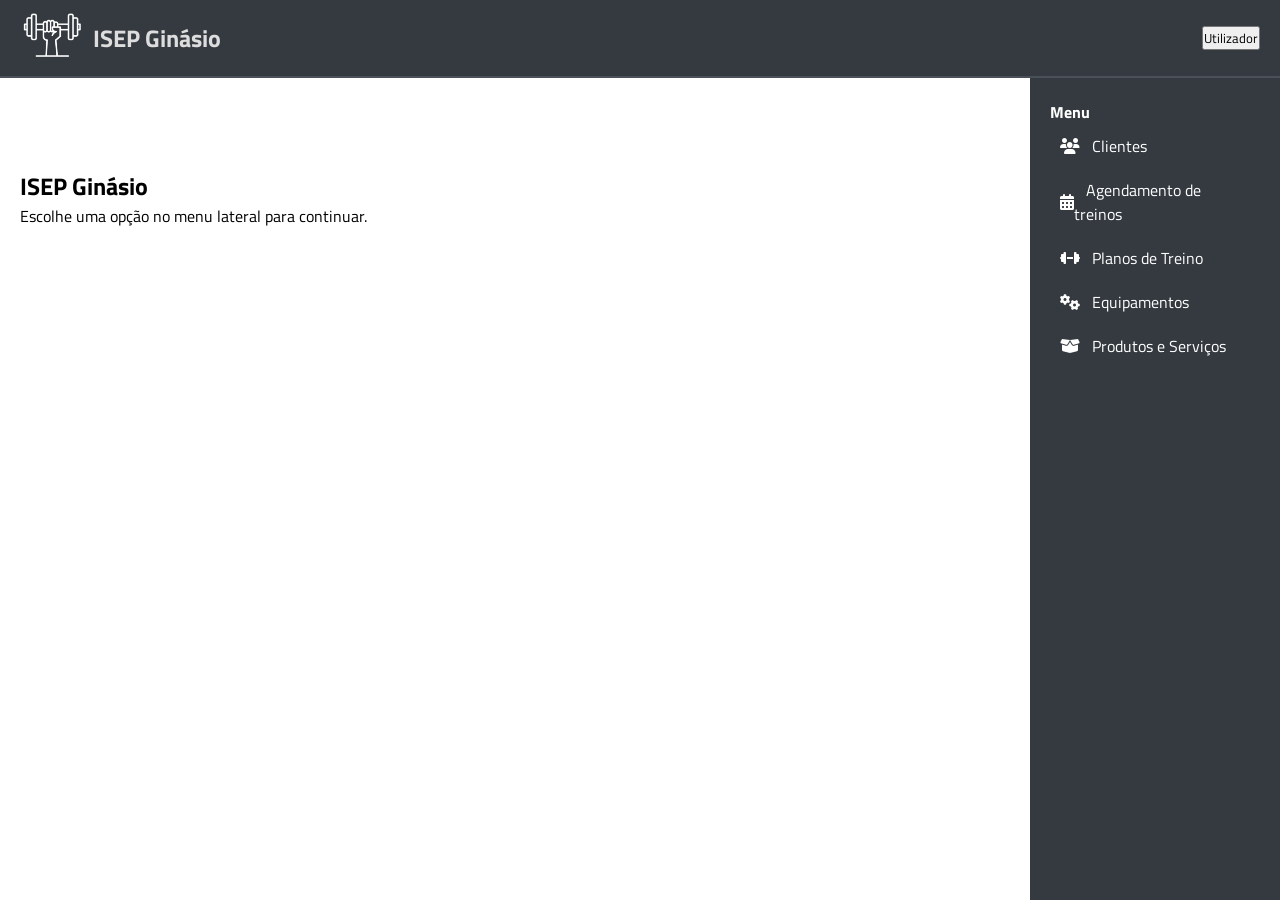
<file: backend/index.html>
<!DOCTYPE html>
<html lang="pt">
<head>
    <meta charset="UTF-8">
    <meta name="viewport" content="width=device-width, initial-scale=1.0">
    <title>ISEP Ginásio</title>

<!-- favicon -->
<link rel="shortcut icon" href="assets/images/gym125.png" type="image/png">
<!-- folha de estilos CSS -->
<link rel="stylesheet" href="assets/css/admin.css"> 

<!-- Google Fonts -->
<link rel="preconnect" href="https://fonts.googleapis.com">
<link rel="preconnect" href="https://fonts.gstatic.com" crossorigin>
<link href="https://fonts.googleapis.com/css2?family=Titillium+Web:ital,wght@0,300;0,700;1,400&display=swap"rel="stylesheet"> 

<!-- Font Awesome -->
<link rel="stylesheet" href="assets/fontawesome/all.min.css">

</head>
<body>

<!-- Navbar -->
<header class="bng-navbar-menu">
    <div>
        <!-- Logo e Nome -->
        <a href="index.html">
            <img src="assets/images/gym125_white.png" alt="Logo do ISEP Ginásio" height="50">
        </a>
        <h3>ISEP Ginásio</h3>
    </div>
    <div>
        <button>Utilizador</button>
    </div>
</header>

<!-- Sidebar -->
<aside class="sidebar">
    <h4>Menu</h4>
    <nav>
        <a href="views/clientes/lista.html"><i class="fas fa-users"></i> &ensp; Clientes</a>
        <a href="views/agendamento/agendamento.html"><i class="fas fa-calendar-alt"></i> &ensp; Agendamento de treinos</a>
        <a href="views/planos/plano_treino.html"><i class="fas fa-dumbbell"></i> &ensp; Planos de Treino</a>
        <a href="views/equipamentos/equipamentos.html"><i class="fas fa-cogs"></i> &ensp; Equipamentos</a>
        <a href="views/produtos-servicos/produtos_servicos.html"><i class="fas fa-box-open"></i>&ensp; Produtos e Serviços</a>
    </nav>
</aside>

<!-- Conteúdo Principal -->
<main class="content">
    <section>
        <h2>ISEP Ginásio</h2>
        <p>Escolhe uma opção no menu lateral para continuar.</p>
    </section>
</main> 

    
</body>
</html>
</file>
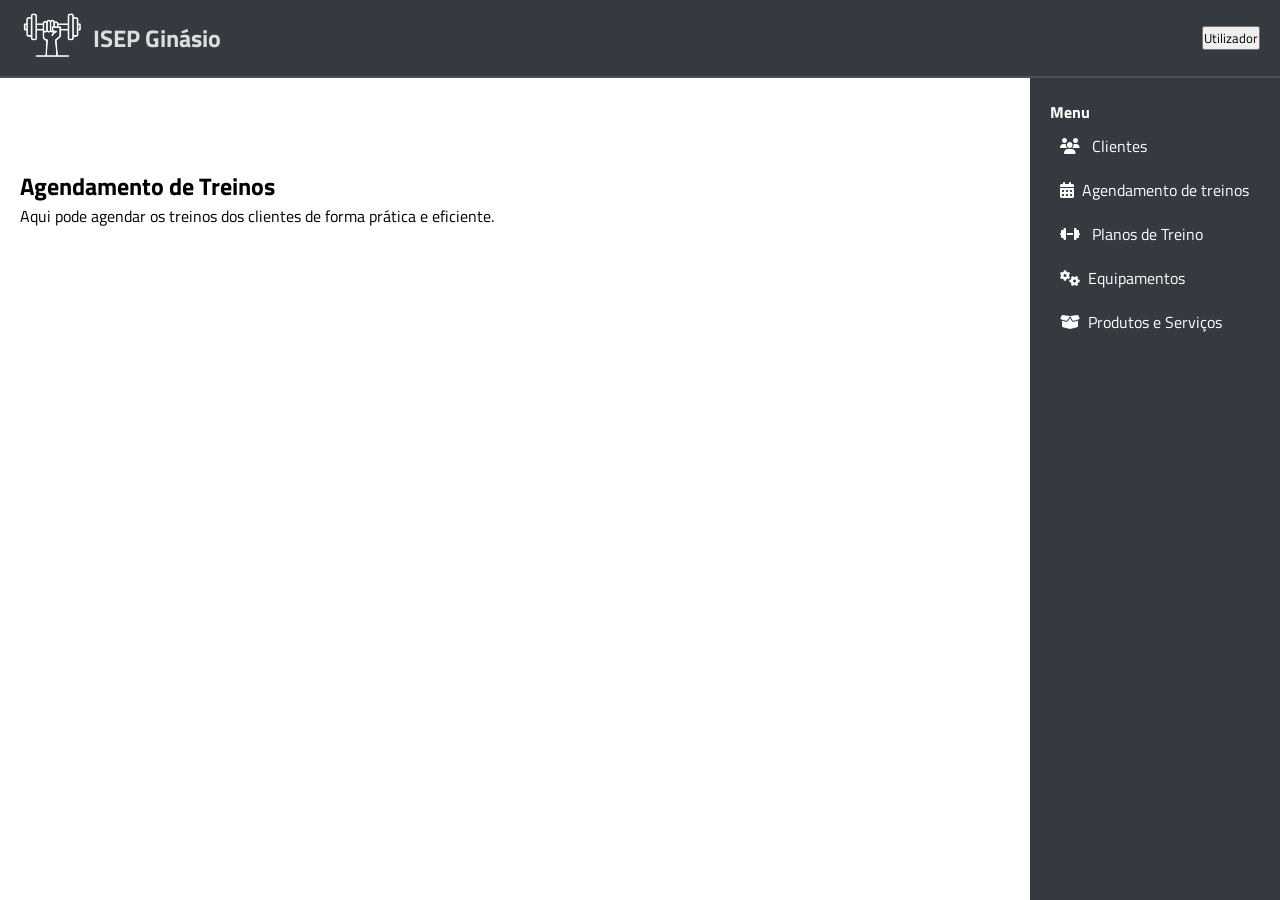
<file: backend/views/agendamento/agendamento.html>
<!DOCTYPE html>
<html lang="pt">
<head>
    <meta charset="UTF-8">
    <meta name="viewport" content="width=device-width, initial-scale=1.0">
    <title>ISEP Ginásio</title>

<!-- favicon -->
<link rel="shortcut icon" href="../../assets/images/gym125.png" type="image/png">
<!-- folha de estilos CSS -->
<link rel="stylesheet" href="../../assets/css/admin.css"> 

<!-- Google Fonts -->
<link rel="preconnect" href="https://fonts.googleapis.com">
<link rel="preconnect" href="https://fonts.gstatic.com" crossorigin>
<link href="https://fonts.googleapis.com/css2?family=Titillium+Web:ital,wght@0,300;0,700;1,400&display=swap"rel="stylesheet"> 

<!-- Font Awesome -->
<link rel="stylesheet" href="../../assets/fontawesome/all.min.css">

</head>
<body>

<!-- Navbar -->
<header class="bng-navbar-menu">
    <div>
        <!-- Logo e Nome -->
        <a href="../../index.html">
            <img src="../../assets/images/gym125_white.png" alt="Logo do ISEP Ginásio" height="50">
        </a>
        <h3>ISEP Ginásio</h3>
    </div>
    <div>
        <button>Utilizador</button>
    </div>
</header>

<!-- Sidebar -->
<aside class="sidebar">
    <h4>Menu</h4>
    <nav>
        <a href="../clientes/lista.html"><i class="fas fa-users"></i> &ensp; Clientes</a>
        <a href="agendamento.html"><i class="fas fa-calendar-alt"></i> &ensp;Agendamento de treinos</a>
        <a href="../planos/plano_treino.html"><i class="fas fa-dumbbell"></i> &ensp; Planos de Treino</a>
        <a href="../equipamentos/equipamentos.html"><i class="fas fa-cogs"></i> &ensp;Equipamentos</a>
        <a href="../produtos-servicos/produtos_servicos.html"><i class="fas fa-box-open"></i>&ensp;Produtos e Serviços</a>
    </nav>
</aside>

<!-- Conteúdo Principal -->
<main class="content">
    <section>
        <h2>Agendamento de Treinos</h2>
        <p>Aqui pode agendar os treinos dos clientes de forma prática e eficiente.</p>
    </section>
</main> 

    
</body>
</html>
</file>
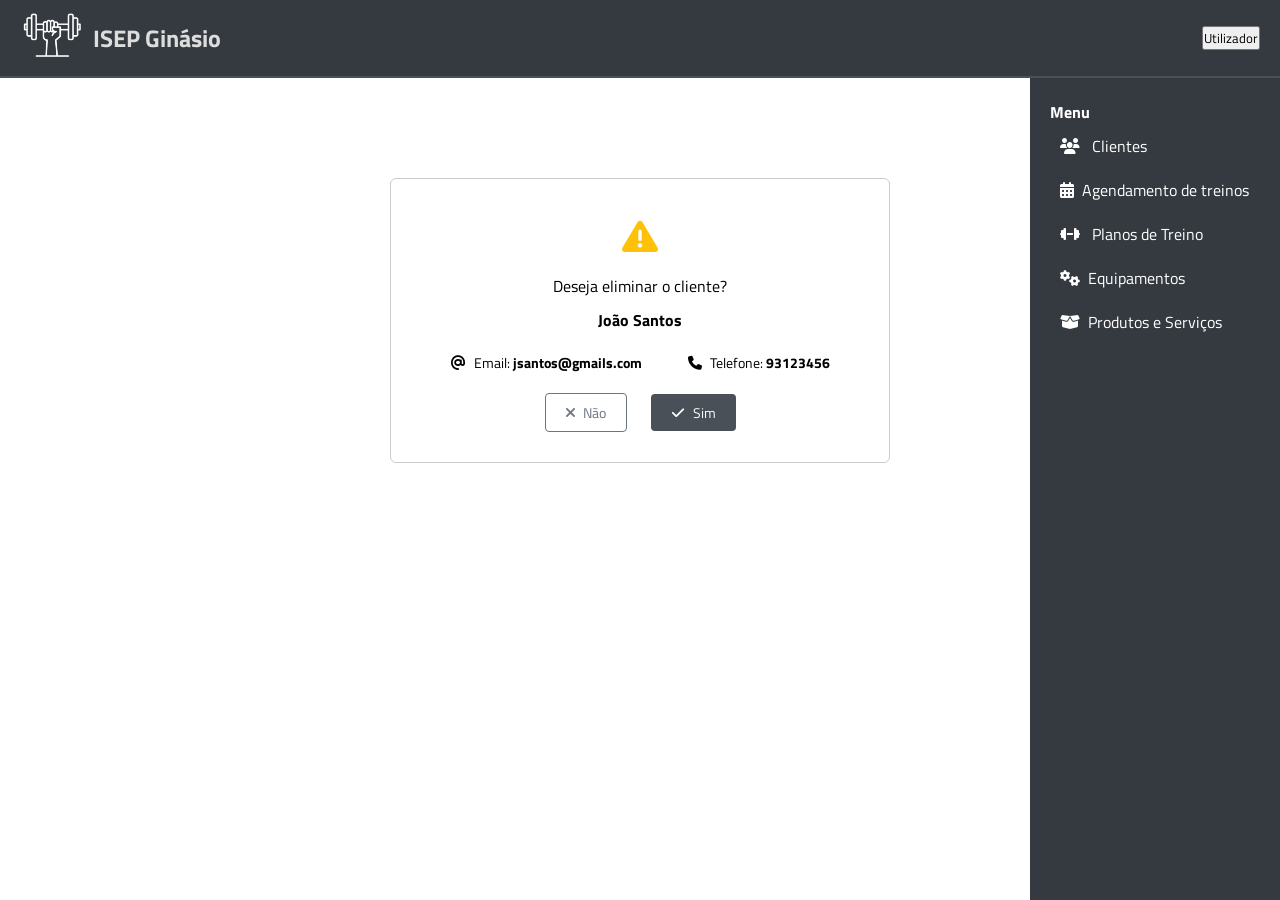
<file: backend/views/clientes/apagar.html>
<!DOCTYPE html>
<html lang="pt">
<head>
    <meta charset="UTF-8">
    <meta name="viewport" content="width=device-width, initial-scale=1.0">
    <title>ISEP Ginásio</title>

<!-- favicon -->
<link rel="shortcut icon" href="../../assets/images/gym125.png" type="image/png">
<!-- folha de estilos CSS -->
<link rel="stylesheet" href="../../assets/css/admin.css"> 

<!-- Google Fonts -->
<link rel="preconnect" href="https://fonts.googleapis.com">
<link rel="preconnect" href="https://fonts.gstatic.com" crossorigin>
<link href="https://fonts.googleapis.com/css2?family=Titillium+Web:ital,wght@0,300;0,700;1,400&display=swap"rel="stylesheet"> 

<!-- Font Awesome -->
<link rel="stylesheet" href="../../assets/fontawesome/all.min.css">

</head>
<body>

<!-- Navbar -->
<header class="bng-navbar-menu">
    <div>
        <!-- Logo e Nome -->
        <a href="../../index.html">
            <img src="../../assets/images/gym125_white.png" alt="Logo do ISEP Ginásio" height="50">
        </a>
        <h3>ISEP Ginásio</h3>
    </div>
    <div>
        <button>Utilizador</button>
    </div>
</header>

<!-- Sidebar -->
<aside class="sidebar">
    <h4>Menu</h4>
    <nav>
        <a href="lista.html"><i class="fas fa-users"></i> &ensp; Clientes</a>
        <a href="../agendamento/agendamento.html"><i class="fas fa-calendar-alt"></i> &ensp;Agendamento de treinos</a>
        <a href="../planos/plano_treino.html"><i class="fas fa-dumbbell"></i> &ensp; Planos de Treino</a>
        <a href="../equipamentos/equipamentos.html"><i class="fas fa-cogs"></i> &ensp;Equipamentos</a>
        <a href="../produtos-servicos/produtos_servicos.html"><i class="fas fa-box-open"></i>&ensp;Produtos e Serviços</a>
    </nav>
</aside>

<!-- Conteúdo Principal -->
<div class="caixa-apagar">
    <h1 class="icone-alerta"><i class="fa-solid fa-triangle-exclamation"></i></h1>
    
    <p>Deseja eliminar o cliente?</p>
 
    <h4><strong>João Santos</strong></h4>
 
    <div class="info-cliente">
        <span><i class="fa-solid fa-at me-2"></i>Email: <strong>jsantos@gmails.com</strong></span> 
        <span style="display: inline-block; width: 40px;"></span>
        <span><i class="fa-solid fa-phone me-2"></i>Telefone: <strong>93123456</strong></span> 
    </div>
 
    <div class="botoes">
        <a href="lista.html" class="botao-cancelar"><i class="fa-solid fa-xmark me-2"></i>Não</a> 
        <a href="#" class="botao-confirmar"><i class="fa-solid fa-check me-2"></i>Sim</a>
    </div>
</div>

    
</body>
</html>
</file>
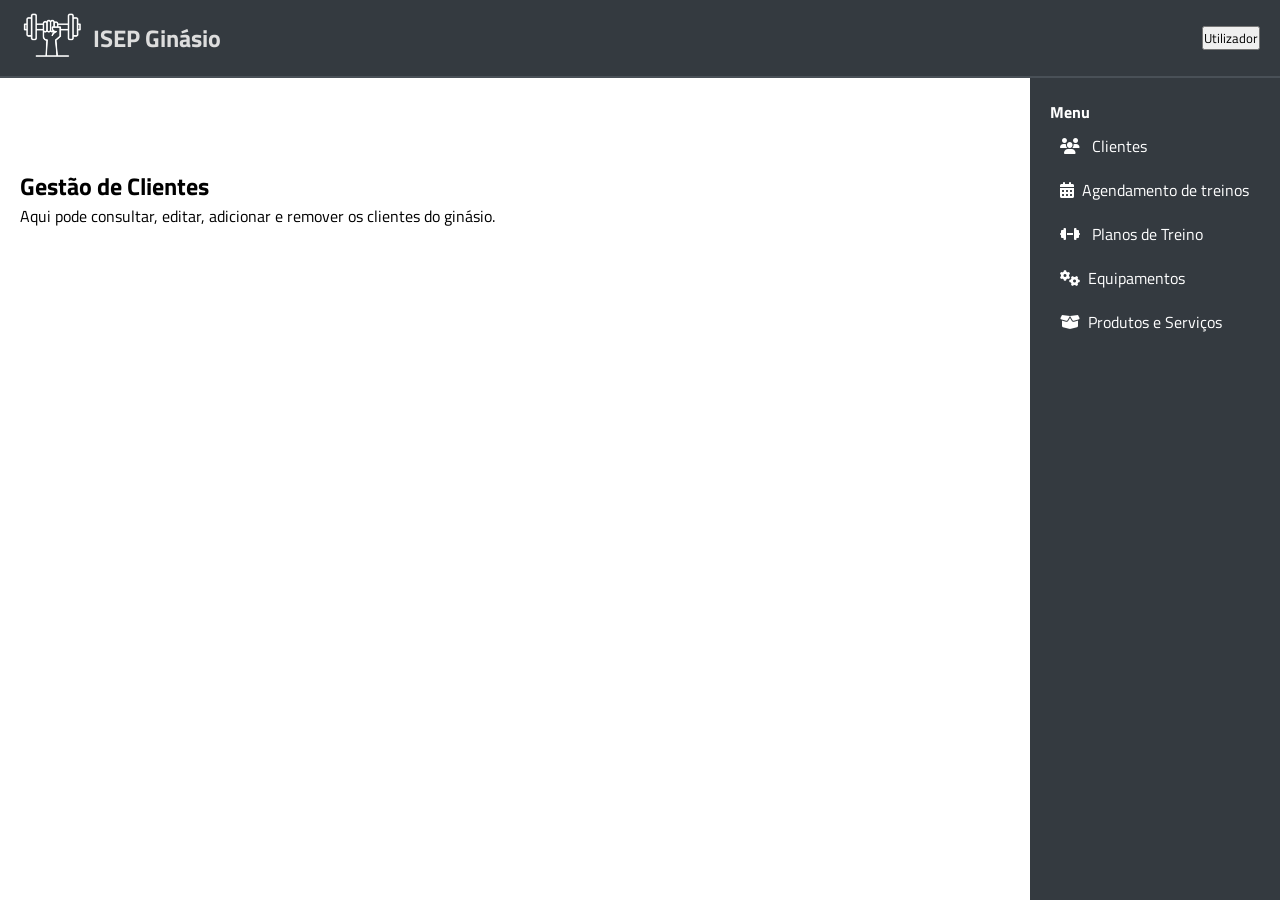
<file: backend/views/clientes/clientes.html>
<!DOCTYPE html>
<html lang="pt">
<head>
    <meta charset="UTF-8">
    <meta name="viewport" content="width=device-width, initial-scale=1.0">
    <title>ISEP Ginásio</title>

<!-- favicon -->
<link rel="shortcut icon" href="../../assets/images/gym125.png" type="image/png">
<!-- folha de estilos CSS -->
<link rel="stylesheet" href="../../assets/css/admin.css"> 

<!-- Google Fonts -->
<link rel="preconnect" href="https://fonts.googleapis.com">
<link rel="preconnect" href="https://fonts.gstatic.com" crossorigin>
<link href="https://fonts.googleapis.com/css2?family=Titillium+Web:ital,wght@0,300;0,700;1,400&display=swap"rel="stylesheet"> 

<!-- Font Awesome -->
<link rel="stylesheet" href="../../assets/fontawesome/all.min.css">

</head>
<body>

<!-- Navbar -->
<header class="bng-navbar-menu">
    <div>
        <!-- Logo e Nome -->
        <a href="../../index.html">
            <img src="../../assets/images/gym125_white.png" alt="Logo do ISEP Ginásio" height="50">
        </a>
        <h3>ISEP Ginásio</h3>
    </div>
    <div>
        <button>Utilizador</button>
    </div>
</header>

<!-- Sidebar -->
<aside class="sidebar">
    <h4>Menu</h4>
    <nav>
        <a href="lista.html"><i class="fas fa-users"></i> &ensp; Clientes</a>
        <a href="../agendamento/agendamento.html"><i class="fas fa-calendar-alt"></i> &ensp;Agendamento de treinos</a>
        <a href="../planos/plano_treino.html"><i class="fas fa-dumbbell"></i> &ensp; Planos de Treino</a>
        <a href="../equipamentos/equipamentos.html"><i class="fas fa-cogs"></i> &ensp;Equipamentos</a>
        <a href="../produtos-servicos/produtos_servicos.html"><i class="fas fa-box-open"></i>&ensp;Produtos e Serviços</a>
    </nav>
</aside>

<!-- Conteúdo Principal -->
<main class="content">
    <section>
        <h2>Gestão de Clientes</h2>
        <p>Aqui pode consultar, editar, adicionar e remover os clientes do ginásio.</p>
    </section>
</main> 

    
</body>
</html>
</file>
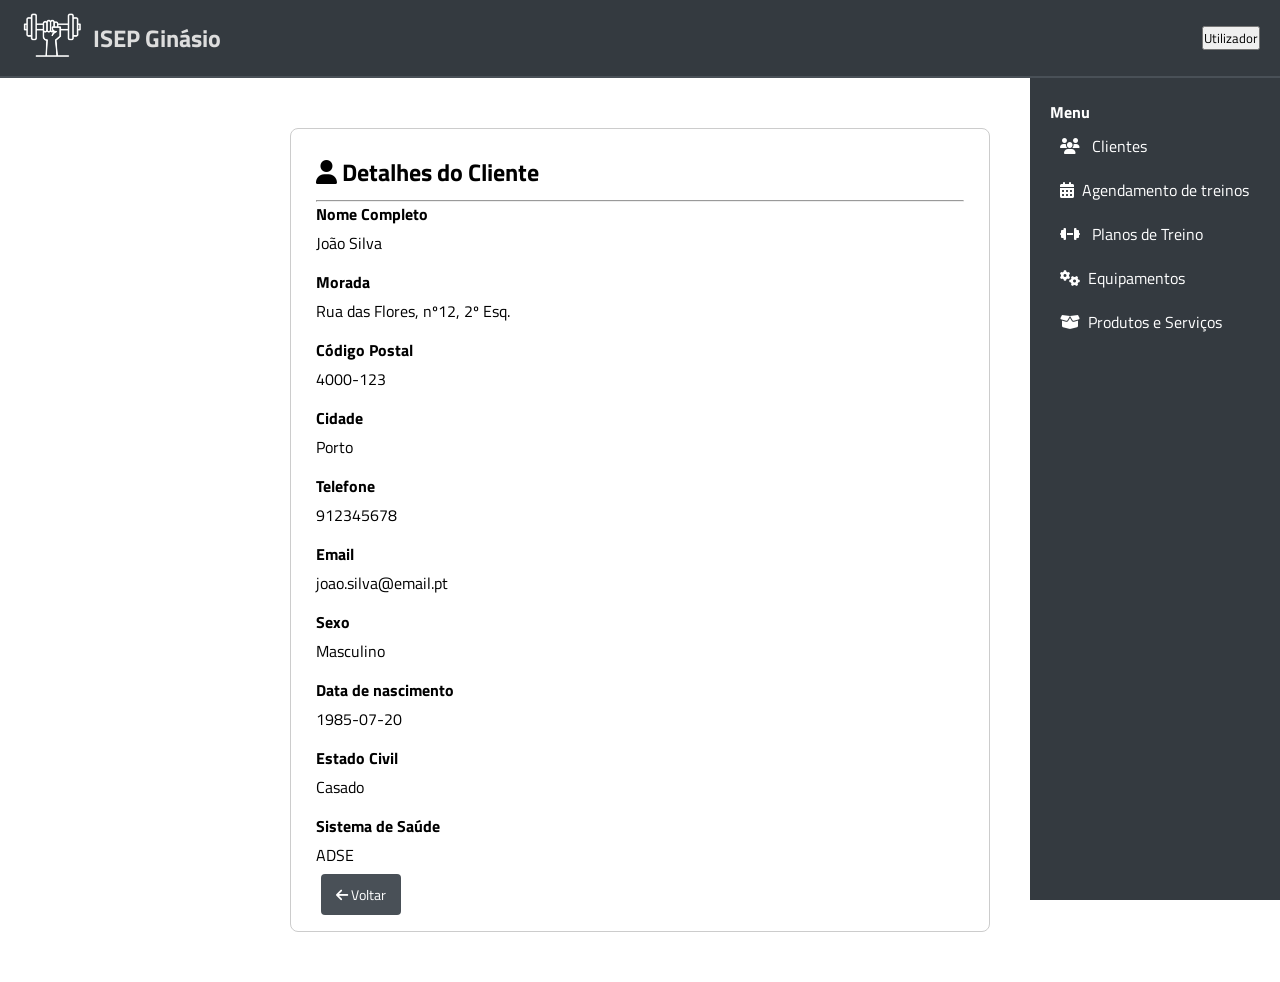
<file: backend/views/clientes/detalhes.html>
<!DOCTYPE html>
<html lang="pt">
<head>
    <meta charset="UTF-8">
    <meta name="viewport" content="width=device-width, initial-scale=1.0">
    <title>ISEP Ginásio</title>

<!-- favicon -->
<link rel="shortcut icon" href="../../assets/images/gym125.png" type="image/png">
<!-- folha de estilos CSS -->
<link rel="stylesheet" href="../../assets/css/admin.css"> 

<!-- Google Fonts -->
<link rel="preconnect" href="https://fonts.googleapis.com">
<link rel="preconnect" href="https://fonts.gstatic.com" crossorigin>
<link href="https://fonts.googleapis.com/css2?family=Titillium+Web:ital,wght@0,300;0,700;1,400&display=swap"rel="stylesheet"> 

<!-- Font Awesome -->
<link rel="stylesheet" href="../../assets/fontawesome/all.min.css">

</head>
<body>

<!-- Navbar -->
<header class="bng-navbar-menu">
    <div>
        <!-- Logo e Nome -->
        <a href="../../index.html">
            <img src="../../assets/images/gym125_white.png" alt="Logo do ISEP Ginásio" height="50">
        </a>
        <h3>ISEP Ginásio</h3>
    </div>
    <div>
        <button>Utilizador</button>
    </div>
</header>

<!-- Sidebar -->
<aside class="sidebar">
    <h4>Menu</h4>
    <nav>
        <a href="lista.html"><i class="fas fa-users"></i> &ensp; Clientes</a>
        <a href="../agendamento/agendamento.html"><i class="fas fa-calendar-alt"></i> &ensp;Agendamento de treinos</a>
        <a href="../planos/plano_treino.html"><i class="fas fa-dumbbell"></i> &ensp; Planos de Treino</a>
        <a href="../equipamentos/equipamentos.html"><i class="fas fa-cogs"></i> &ensp;Equipamentos</a>
        <a href="../produtos-servicos/produtos_servicos.html"><i class="fas fa-box-open"></i>&ensp;Produtos e Serviços</a>
    </nav>
</aside>

<!-- Conteúdo Principal -->
<div class="form-wrapper">
    <h2><strong><i class="fa-solid fa-user"></i> Detalhes do Cliente</strong></h2> 
    <hr>
 
    <div class="form-group">
        <label>Nome Completo</label>
        <div class="form-control-static">João Silva</div>
    </div>
 
    <div class="form-group">
        <label>Morada</label>
        <div class="form-control-static">Rua das Flores, nº12, 2º Esq.</div> 
    </div>
 
    <div class="form-group">
        <label>Código Postal</label>
        <div class="form-control-static">4000-123</div>
    </div>
 
    <div class="form-group">
        <label>Cidade</label>
        <div class="form-control-static">Porto</div>
    </div>
 
    <div class="form-group">
        <label>Telefone</label>
        <div class="form-control-static">912345678</div>
    </div>
 
    <div class="form-group">
        <label>Email</label>
        <div class="form-control-static">joao.silva@email.pt</div>
    </div>

    <div class="form-group">
        <label>Sexo</label>
        <div class="form-control-static">Masculino</div>
    </div>
 
    <div class="form-group">
        <label>Data de nascimento</label>
        <div class="form-control-static">1985-07-20</div>
    </div>
 
    <div class="form-group">
        <label>Estado Civil</label>
        <div class="form-control-static">Casado</div>
    </div>
 
    <div class="form-group">
        <label>Sistema de Saúde</label>
        <div class="form-control-static">ADSE</div>
    </div>
 
    <div class="form-buttons">
        <a href="lista.html"><i class="fa-solid fa-arrow-left"></i> Voltar</a>
    </div>
</div> 

    
</body>
</html>
</file>
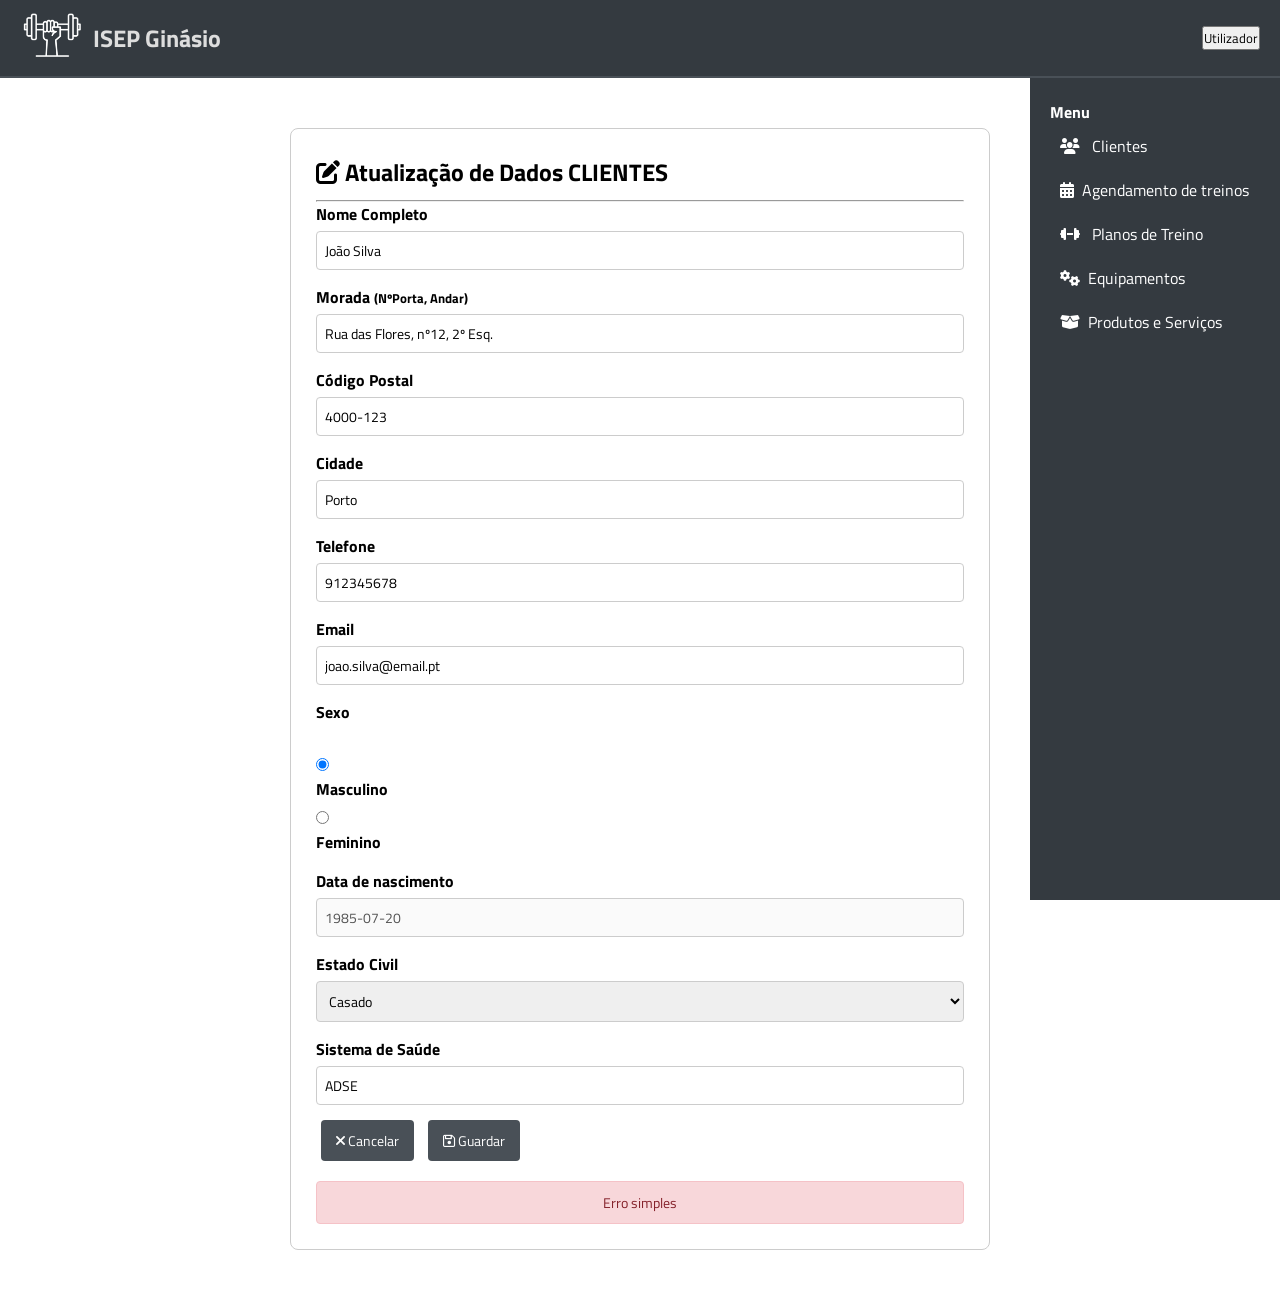
<file: backend/views/clientes/editar.html>
<!DOCTYPE html>
<html lang="pt">
<head>
    <meta charset="UTF-8">
    <meta name="viewport" content="width=device-width, initial-scale=1.0">
    <title>ISEP Ginásio</title>

<!-- favicon -->
<link rel="shortcut icon" href="../../assets/images/gym125.png" type="image/png">
<!-- folha de estilos CSS -->
<link rel="stylesheet" href="../../assets/css/admin.css"> 

<!-- Google Fonts -->
<link rel="preconnect" href="https://fonts.googleapis.com">
<link rel="preconnect" href="https://fonts.gstatic.com" crossorigin>
<link href="https://fonts.googleapis.com/css2?family=Titillium+Web:ital,wght@0,300;0,700;1,400&display=swap"rel="stylesheet"> 

<!-- Font Awesome -->
<link rel="stylesheet" href="../../assets/fontawesome/all.min.css">

</head>
<body>

<!-- Navbar -->
<header class="bng-navbar-menu">
    <div>
        <!-- Logo e Nome -->
        <a href="../../index.html">
            <img src="../../assets/images/gym125_white.png" alt="Logo do ISEP Ginásio" height="50">
        </a>
        <h3>ISEP Ginásio</h3>
    </div>
    <div>
        <button>Utilizador</button>
    </div>
</header>

<!-- Sidebar -->
<aside class="sidebar">
    <h4>Menu</h4>
    <nav>
        <a href="lista.html"><i class="fas fa-users"></i> &ensp; Clientes</a>
        <a href="../agendamento/agendamento.html"><i class="fas fa-calendar-alt"></i> &ensp;Agendamento de treinos</a>
        <a href="../planos/plano_treino.html"><i class="fas fa-dumbbell"></i> &ensp; Planos de Treino</a>
        <a href="../equipamentos/equipamentos.html"><i class="fas fa-cogs"></i> &ensp;Equipamentos</a>
        <a href="../produtos-servicos/produtos_servicos.html"><i class="fas fa-box-open"></i>&ensp;Produtos e Serviços</a>
    </nav>
</aside>

<!-- Conteúdo Principal -->
<div class="form-wrapper">
    <h2><strong><i class="fa-solid fa-pen-to-square"></i> Atualização de Dados CLIENTES</strong></h2>
    <hr>
    
    <form action="#" method="post" novalidate>
        
        <div class="form-group">
            <label for="texto_nome">Nome Completo</label>
            <input type="text" name="nome_cliente" id="texto_nome" value="João Silva"required>
        </div>
 
        <div class="form-group">
            <label for="texto_endereco">Morada <small>(NºPorta, Andar)</small></label>
            <input type="text" name="morada_cliente" value="Rua das Flores, nº12, 2º Esq."id="texto_endereco"> 
        </div>
 
        <div class="form-group">
            <label for="texto_cp">Código Postal</label>
            <input type="text" name="cp_cliente" value="4000-123" id="texto_cp" required>
        </div>
 
        <div class="form-group">
            <label for="texto_cidade">Cidade</label>
            <input type="text" name="cid_cliente" value="Porto" id="texto_cidade"required>
        </div>
 
        <div class="form-group">
            <label for="texto_cliente">Telefone</label>
            <input type="text" name="tel_cliente" value="912345678" id="texto_cliente"required>
        </div>
 
        <div class="form-group">
            <label for="texto_email">Email</label>
            <input type="email" name="email_cliente" value="joao.silva@email.pt" id="texto_email"required>
        </div>

        <div class="form-group">
            <label>Sexo</label><br>
            <input type="radio" name="radio_gender" id="radio_m" value="m" checked>
            <label for="radio_m">Masculino</label>
            <input type="radio" name="radio_gender" id="radio_f" value="f">
            <label for="radio_f">Feminino</label>
        </div>
 
        <div class="form-group">
            <label for="texto_dnasc">Data de nascimento</label>
            <input type="text" name="dnasc_cliente" value="1985-07-20" id="texto_dnasc"disabled>
        </div>

        <div class="form-group">
            <label for="texto_estcivil">Estado Civil</label>
            <select name="estaciv_cliente" id="texto_estcivil">
                <option>Escolha uma opção</option>
                <option value="solt">Solteiro</option>
                <option value="casd" selected>Casado</option>
                <option value="ufat">União de Facto</option>
            </select>
        </div>
 
        <div class="form-group">
            <label for="texto_SSaude">Sistema de Saúde</label>
            <input type="text" name="campo_opcao" id="texto_SSaude" value="ADSE"list="sistemasaude">
            <datalist id="sistemasaude">
                <option value="SNS">
                <option value="ADSE">
                <option value="SMAS">
                <option value="CTT">
                <option value="PSP">
            </datalist>
        </div>

        <div class="form-buttons">
            <a href="lista.html"><i class="fa-solid fa-xmark"></i> Cancelar</a>
            <button type="submit"><i class="fa-regular fa-floppy-disk"></i> Guardar</button>
        </div>
 
        <div class="alert text-center">
            Erro simples
        </div>
    </form>
</div>


    
</body>
</html>
</file>
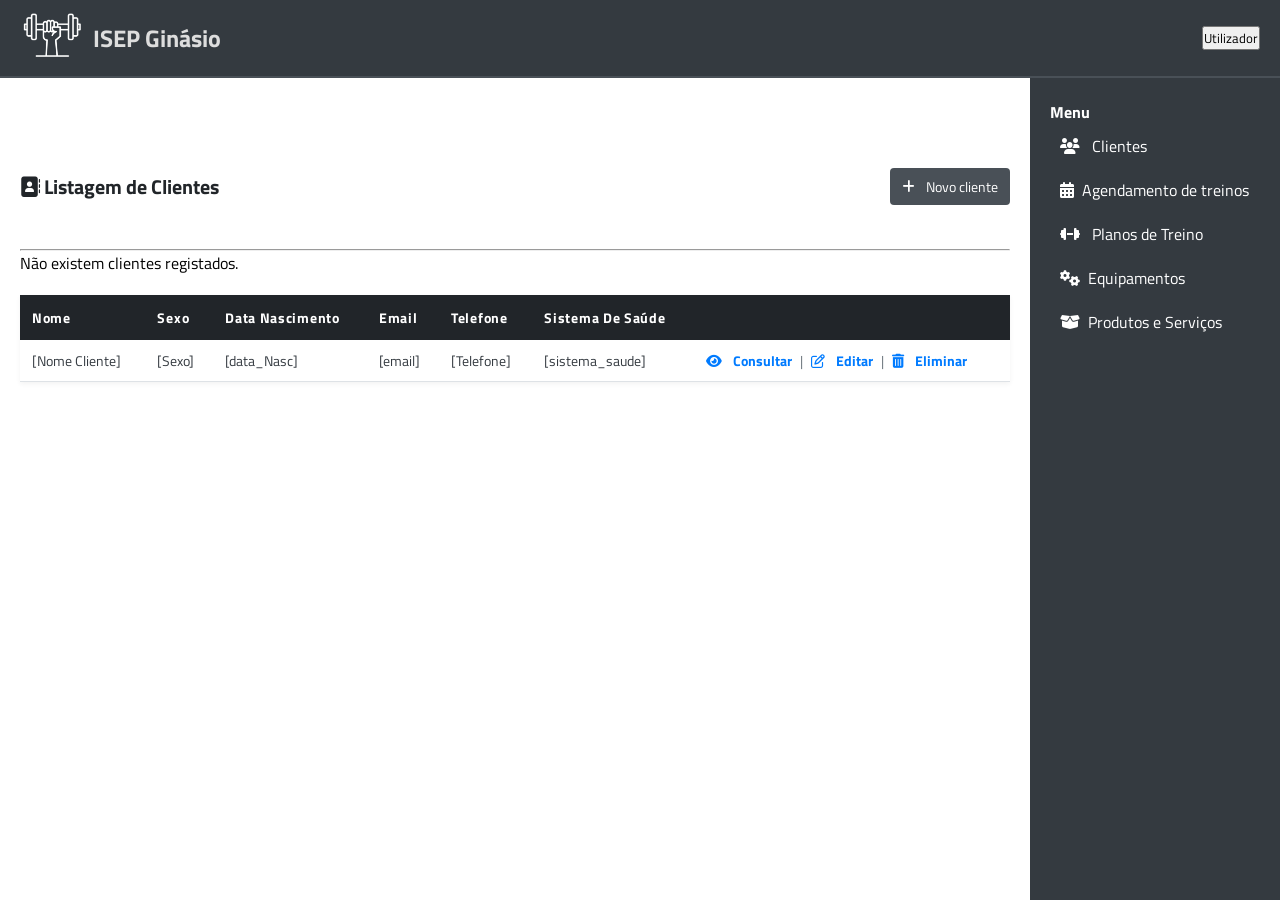
<file: backend/views/clientes/lista.html>
<!DOCTYPE html>
<html lang="pt">
<head>
    <meta charset="UTF-8">
    <meta name="viewport" content="width=device-width, initial-scale=1.0">
    <title>ISEP Ginásio</title>

<!-- favicon -->
<link rel="shortcut icon" href="../../assets/images/gym125.png" type="image/png">
<!-- folha de estilos CSS -->
<link rel="stylesheet" href="../../assets/css/admin.css"> 

<!-- Google Fonts -->
<link rel="preconnect" href="https://fonts.googleapis.com">
<link rel="preconnect" href="https://fonts.gstatic.com" crossorigin>
<link href="https://fonts.googleapis.com/css2?family=Titillium+Web:ital,wght@0,300;0,700;1,400&display=swap"rel="stylesheet"> 

<!-- Font Awesome -->
<link rel="stylesheet" href="../../assets/fontawesome/all.min.css">

</head>
<body>

<!-- Navbar -->
<header class="bng-navbar-menu">
    <div>
        <!-- Logo e Nome -->
        <a href="../../index.html">
            <img src="../../assets/images/gym125_white.png" alt="Logo do ISEP Ginásio" height="50">
        </a>
        <h3>ISEP Ginásio</h3>
    </div>
    <div>
        <button>Utilizador</button>
    </div>
</header>

<!-- Sidebar -->
<aside class="sidebar">
    <h4>Menu</h4>
    <nav>
        <a href="lista.html"><i class="fas fa-users"></i> &ensp; Clientes</a>
        <a href="../agendamento/agendamento.html"><i class="fas fa-calendar-alt"></i> &ensp;Agendamento de treinos</a>
        <a href="../planos/plano_treino.html"><i class="fas fa-dumbbell"></i> &ensp; Planos de Treino</a>
        <a href="../equipamentos/equipamentos.html"><i class="fas fa-cogs"></i> &ensp;Equipamentos</a>
        <a href="../produtos-servicos/produtos_servicos.html"><i class="fas fa-box-open"></i>&ensp;Produtos e Serviços</a>
    </nav>
</aside>

<!-- Conteúdo Principal -->
<div class="content">
    <div class="actions-top">
        <h2><strong><i class="fa-solid fa-address-book"></i> Listagem de Clientes </strong></h2> 
        <a href="novo.html"><i class="fa-solid fa-plus me-2"></i> Novo cliente</a> 
    </div>
    <br>
    <hr>
    <p>Não existem clientes registados.</p>
    <table>
        <thead>
            <tr>
                <th>Nome</th>
                <th>Sexo</th>
                <th>Data nascimento</th>
                <th>Email</th>
                <th>Telefone</th>
                <th>Sistema de Saúde</th>
                <th></th>
            </tr>
        </thead>
        <tbody>
            <tr>
                <td>[Nome Cliente]</td>
                <td>[Sexo]</td>
                <td>[data_Nasc]</td>
                <td>[email]</td>
                <td>[Telefone]</td>
                <td>[sistema_saude]</td>
                <td>
                    <a href="detalhes.html"><i class="fa-solid fa-eye me-2"></i> Consultar</a> 
                    <span>|</span>
                    <a href="editar.html"><i class="fa-regular fa-pen-to-square me-2"></i> Editar</a> 
                    <span>|</span>
                    <a href="apagar.html"><i class="fa-solid fa-trash-can me-2"></i> Eliminar</a> 
                </td>
            </tr>
        </tbody>
    </table>
</div> 

    
</body>
</html>
</file>
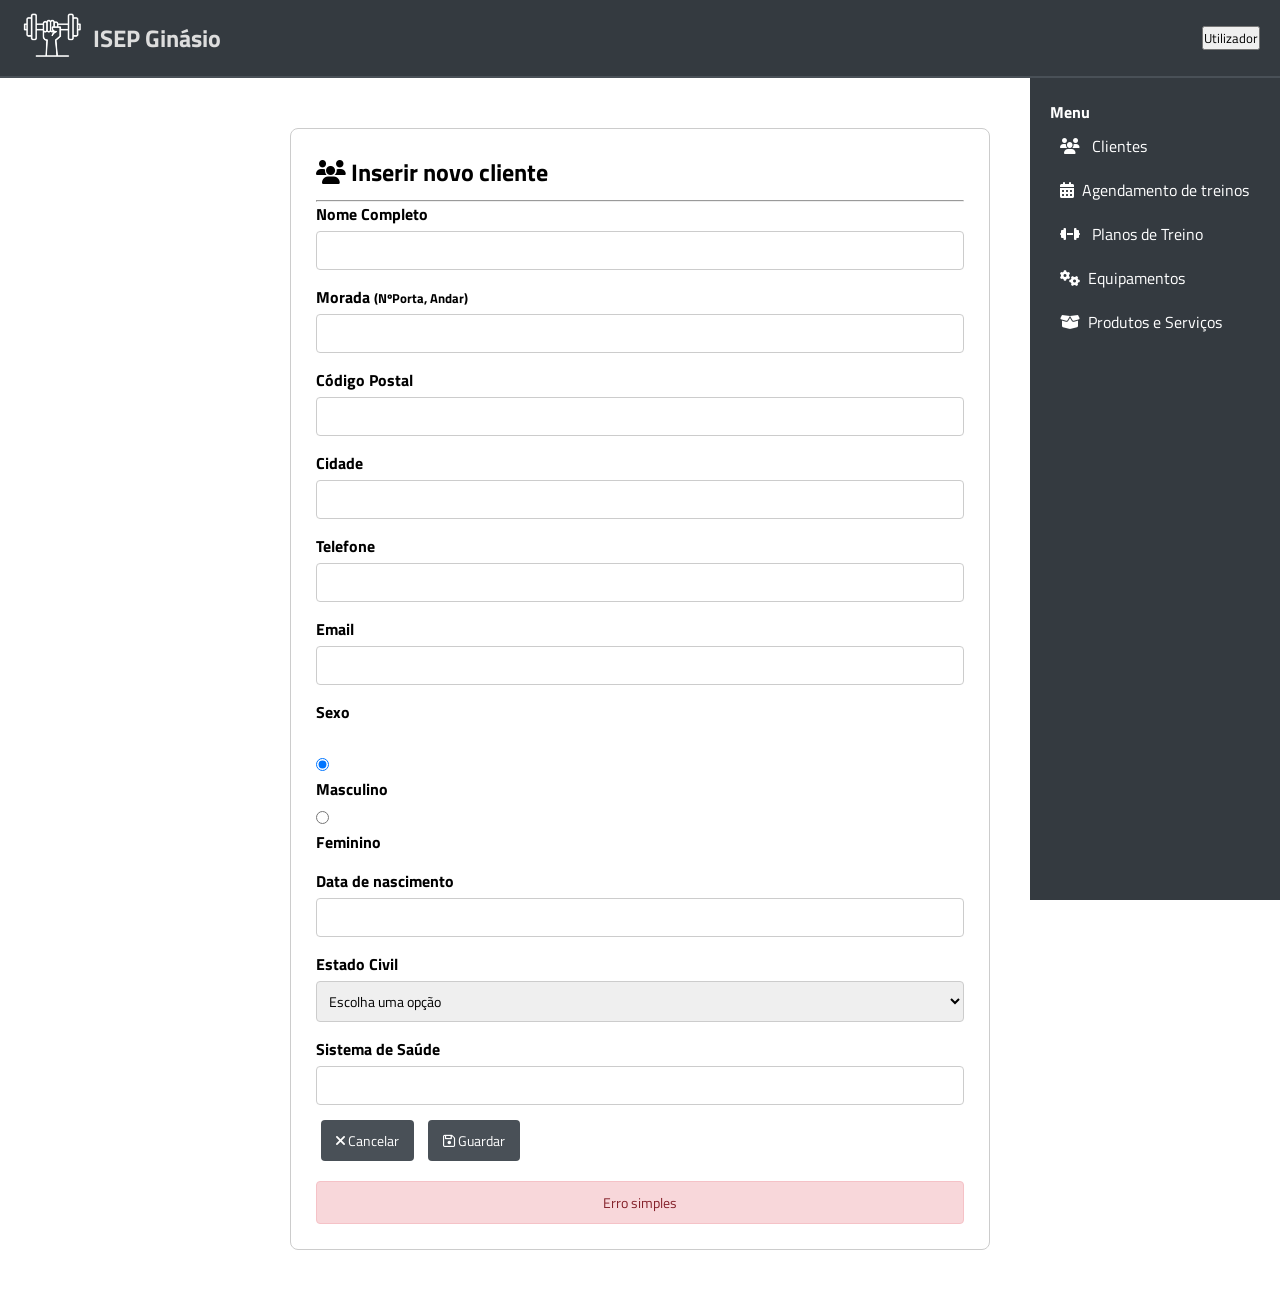
<file: backend/views/clientes/novo.html>
<!DOCTYPE html>
<html lang="pt">
<head>
    <meta charset="UTF-8">
    <meta name="viewport" content="width=device-width, initial-scale=1.0">
    <title>ISEP Ginásio</title>

<!-- favicon -->
<link rel="shortcut icon" href="../../assets/images/gym125.png" type="image/png">
<!-- folha de estilos CSS -->
<link rel="stylesheet" href="../../assets/css/admin.css"> 

<!-- Google Fonts -->
<link rel="preconnect" href="https://fonts.googleapis.com">
<link rel="preconnect" href="https://fonts.gstatic.com" crossorigin>
<link href="https://fonts.googleapis.com/css2?family=Titillium+Web:ital,wght@0,300;0,700;1,400&display=swap"rel="stylesheet"> 

<!-- Font Awesome -->
<link rel="stylesheet" href="../../assets/fontawesome/all.min.css">

</head>
<body>

<!-- Navbar -->
<header class="bng-navbar-menu">
    <div>
        <!-- Logo e Nome -->
        <a href="../../index.html">
            <img src="../../assets/images/gym125_white.png" alt="Logo do ISEP Ginásio" height="50">
        </a>
        <h3>ISEP Ginásio</h3>
    </div>
    <div>
        <button>Utilizador</button>
    </div>
</header>

<!-- Sidebar -->
<aside class="sidebar">
    <h4>Menu</h4>
    <nav>
        <a href="lista.html"><i class="fas fa-users"></i> &ensp; Clientes</a>
        <a href="../agendamento/agendamento.html"><i class="fas fa-calendar-alt"></i> &ensp;Agendamento de treinos</a>
        <a href="../planos/plano_treino.html"><i class="fas fa-dumbbell"></i> &ensp; Planos de Treino</a>
        <a href="../equipamentos/equipamentos.html"><i class="fas fa-cogs"></i> &ensp;Equipamentos</a>
        <a href="../produtos-servicos/produtos_servicos.html"><i class="fas fa-box-open"></i>&ensp;Produtos e Serviços</a>
    </nav>
</aside>

<!-- Conteúdo Principal -->
<div class="form-wrapper">
    <h2><strong><i class="fa-solid fa-users"></i> Inserir novo cliente</strong></h2>
    <hr>
    
    <form action="#" method="post" novalidate>
        
        <div class="form-group">
            <label for="texto_nome">Nome Completo</label>
            <input type="text" name="nome_cliente" id="texto_nome" required>
        </div>
        
        <div class="form-group">
            <label for="texto_endereco">Morada <small>(NºPorta, Andar)</small></label>
            <input type="text" name="morada_cliente" id="texto_endereco">
        </div>
        
        <div class="form-group">
            <label for="texto_cp">Código Postal</label>
            <input type="text" name="cp_cliente" id="texto_cp" required>
        </div>
        
        <div class="form-group">
            <label for="texto_cidade">Cidade</label>
            <input type="text" name="cid_cliente" id="texto_cidade" required>
        </div>

        <div class="form-group">
            <label for="texto_cliente">Telefone</label>
            <input type="text" name="tel_cliente" id="texto_cliente" required>
        </div>
        
        <div class="form-group">
            <label for="texto_email">Email</label>
            <input type="email" name="email_cliente" id="texto_email" required>
        </div>
 
        <div class="form-group">
            <label>Sexo</label><br>
            <input type="radio" name="radio_gender" id="radio_m" value="m"checked>
            <label for="radio_m">Masculino</label>
            <input type="radio" name="radio_gender" id="radio_f" value="f">
            <label for="radio_f">Feminino</label>
        </div>
 
        <div class="form-group">
            <label for="texto_dnasc">Data de nascimento</label>
            <input type="text" name="dnasc_cliente" id="texto_dnasc" required>
        </div>

        <div class="form-group">
            <label for="texto_estcivil">Estado Civil</label>
            <select name="estaciv_cliente" id="texto_estcivil">
                <option selected>Escolha uma opção</option>
                <option value="solt">Solteiro</option>
                <option value="casd">Casado</option>
                <option value="ufat">União de Facto</option>
            </select>
        </div>
 
        <div class="form-group">
            <label for="texto_SSaude">Sistema de Saúde</label>
            <input type="text" name="campo_opcao" id="texto_SSaude" list="sistemasaude">
            <datalist id="sistemasaude">
                <option value="SNS">
                <option value="ADSE">
                <option value="SMAS">
                <option value="CTT">
                <option value="PSP">

            </datalist>
        </div>

        <div class="form-buttons">
            <a href="lista.html"><i class="fa-solid fa-xmark"></i> Cancelar</a>
            <button type="submit"><i class="fa-regular fa-floppy-disk"></i> Guardar</button>
        </div>
        
        <div class="alert text-center">
            Erro simples
        </div>
    </form>
</div>



    
</body>
</html>
</file>
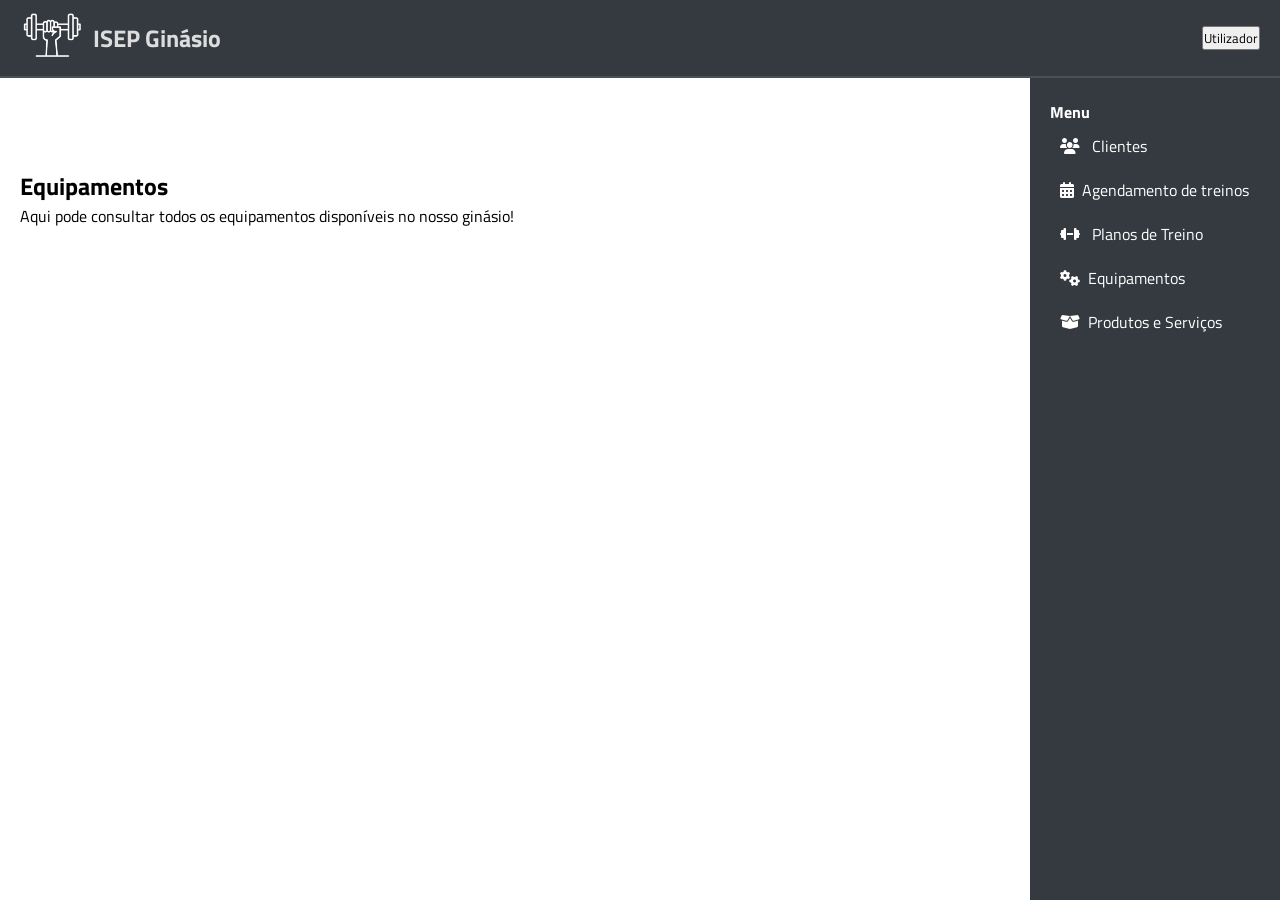
<file: backend/views/equipamentos/equipamentos.html>
<!DOCTYPE html>
<html lang="pt">
<head>
    <meta charset="UTF-8">
    <meta name="viewport" content="width=device-width, initial-scale=1.0">
    <title>ISEP Ginásio</title>

<!-- favicon -->
<link rel="shortcut icon" href="../../assets/images/gym125.png" type="image/png">
<!-- folha de estilos CSS -->
<link rel="stylesheet" href="../../assets/css/admin.css"> 

<!-- Google Fonts -->
<link rel="preconnect" href="https://fonts.googleapis.com">
<link rel="preconnect" href="https://fonts.gstatic.com" crossorigin>
<link href="https://fonts.googleapis.com/css2?family=Titillium+Web:ital,wght@0,300;0,700;1,400&display=swap"rel="stylesheet"> 

<!-- Font Awesome -->
<link rel="stylesheet" href="../../assets/fontawesome/all.min.css">

</head>
<body>
<!-- Navbar -->
<header class="bng-navbar-menu">
    <div>
        <!-- Logo e Nome -->
        <a href="../../index.html">
            <img src="../../assets/images/gym125_white.png" alt="Logo do ISEP Ginásio" height="50">
        </a>
        <h3>ISEP Ginásio</h3>
    </div>
    <div>
        <button>Utilizador</button>
    </div>
</header>

<!-- Sidebar -->
<aside class="sidebar">
    <h4>Menu</h4>
    <nav>
        <a href="../clientes/lista.html"><i class="fas fa-users"></i> &ensp; Clientes</a>
        <a href="../agendamento/agendamento.html"><i class="fas fa-calendar-alt"></i> &ensp;Agendamento de treinos</a>
        <a href="../planos/plano_treino.html"><i class="fas fa-dumbbell"></i> &ensp; Planos de Treino</a>
        <a href="equipamentos.html"><i class="fas fa-cogs"></i> &ensp;Equipamentos</a>
        <a href="../produtos-servicos/produtos_servicos.html"><i class="fas fa-box-open"></i>&ensp;Produtos e Serviços</a>
    </nav>
</aside>

<!-- Conteúdo Principal -->
<main class="content">
    <section>
        <h2>Equipamentos</h2>
        <p>Aqui pode consultar todos os equipamentos disponíveis no nosso ginásio!</p>
    </section>
</main> 

    
</body>
</html>
</file>
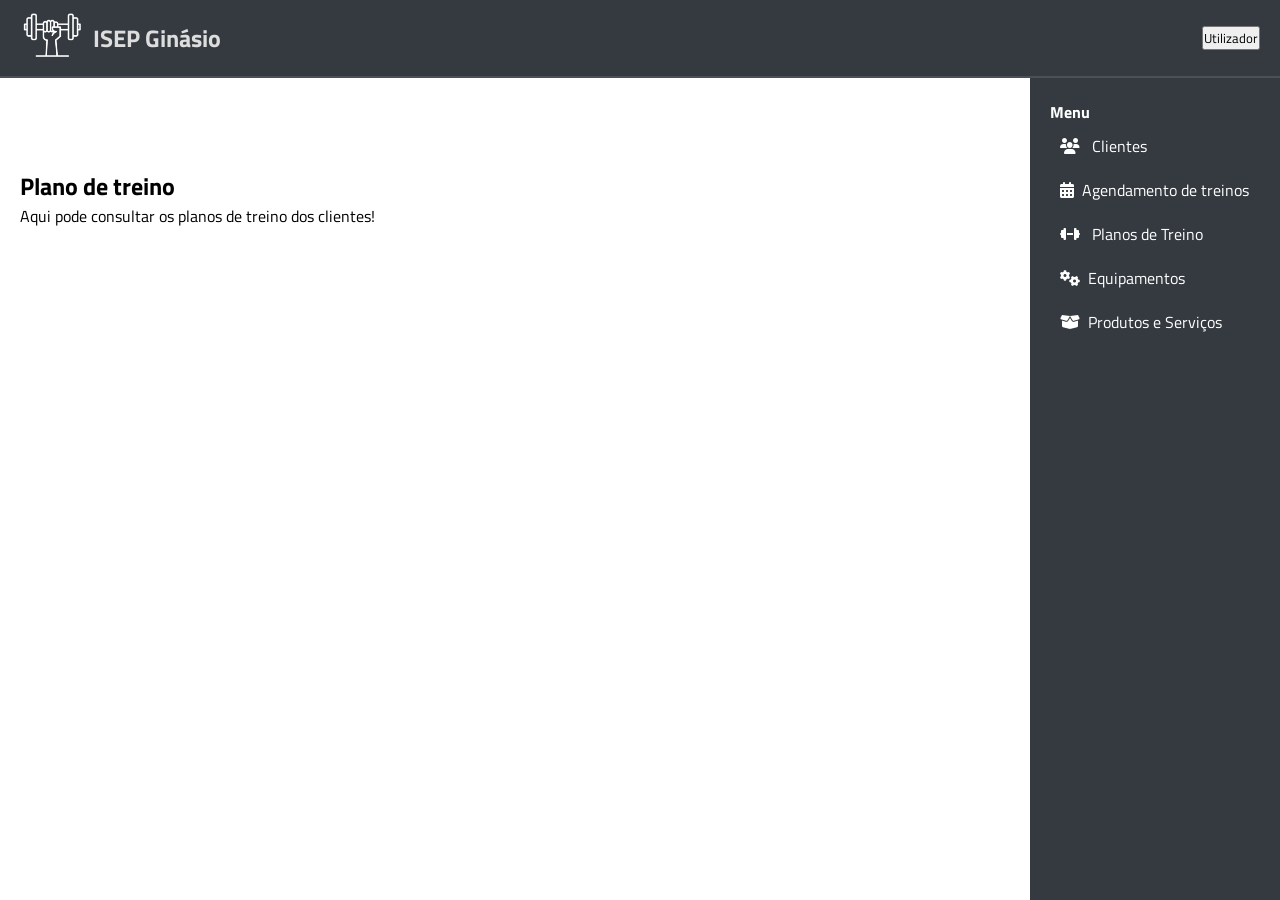
<file: backend/views/planos/plano_treino.html>
<!DOCTYPE html>
<html lang="pt">
<head>
    <meta charset="UTF-8">
    <meta name="viewport" content="width=device-width, initial-scale=1.0">
    <title>ISEP Ginásio</title>

    <!-- favicon -->
<link rel="shortcut icon" href="../../assets/images/gym125.png" type="image/png">
<!-- folha de estilos CSS -->
<link rel="stylesheet" href="../../assets/css/admin.css"> 

<!-- Google Fonts -->
<link rel="preconnect" href="https://fonts.googleapis.com">
<link rel="preconnect" href="https://fonts.gstatic.com" crossorigin>
<link href="https://fonts.googleapis.com/css2?family=Titillium+Web:ital,wght@0,300;0,700;1,400&display=swap"rel="stylesheet"> 

<!-- Font Awesome -->
<link rel="stylesheet" href="../../assets/fontawesome/all.min.css">

</head>
<body>
<!-- Navbar -->
<header class="bng-navbar-menu">
    <div>
        <!-- Logo e Nome -->
        <a href="../../index.html">
            <img src="../../assets/images/gym125_white.png" alt="Logo do ISEP Ginásio" height="50">
        </a>
        <h3>ISEP Ginásio</h3>
    </div>
    <div>
        <button>Utilizador</button>
    </div>
</header>

<!-- Sidebar -->
<aside class="sidebar">
    <h4>Menu</h4>
    <nav>
        <a href="../clientes/lista.html"><i class="fas fa-users"></i> &ensp; Clientes</a>
        <a href="../agendamento/agendamento.html"><i class="fas fa-calendar-alt"></i> &ensp;Agendamento de treinos</a>
        <a href="plano_treino.html"><i class="fas fa-dumbbell"></i> &ensp; Planos de Treino</a>
        <a href="../equipamentos/equipamentos.html"><i class="fas fa-cogs"></i> &ensp;Equipamentos</a>
        <a href="../produtos-servicos/produtos_servicos.html"><i class="fas fa-box-open"></i>&ensp;Produtos e Serviços</a>
    </nav>
</aside>

<!-- Conteúdo Principal -->
<main class="content">
    <section>
        <h2>Plano de treino</h2>
        <p>Aqui pode consultar os planos de treino dos clientes!</p>
    </section>
</main> 

    
</body>
</html>
</file>
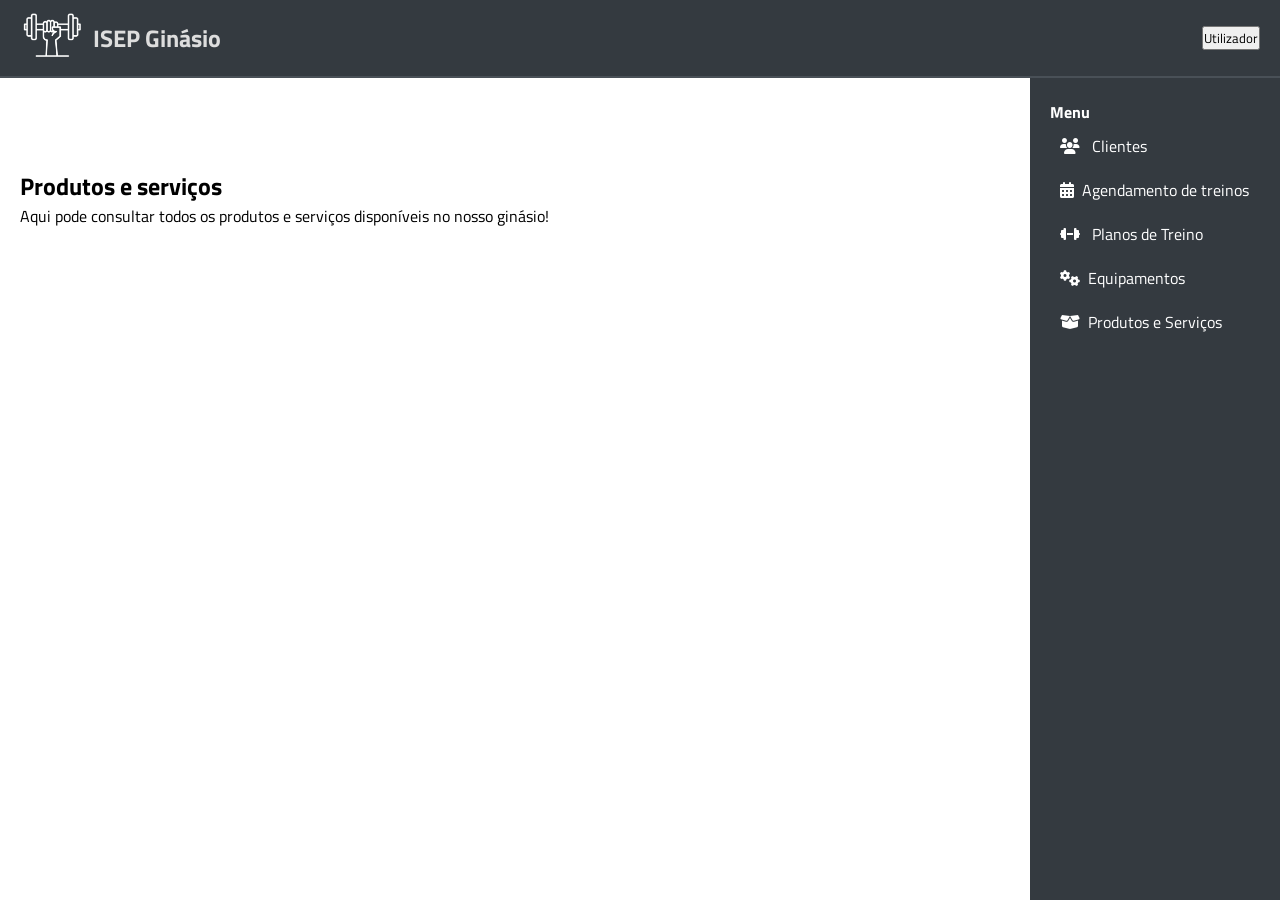
<file: backend/views/produtos-servicos/produtos_servicos.html>
<!DOCTYPE html>
<html lang="pt">
<head>
    <meta charset="UTF-8">
    <meta name="viewport" content="width=device-width, initial-scale=1.0">
    <title>ISEP Ginásio</title>

    <!-- favicon -->
<link rel="shortcut icon" href="../../assets/images/gym125.png" type="image/png">
<!-- folha de estilos CSS -->
<link rel="stylesheet" href="../../assets/css/admin.css"> 

<!-- Google Fonts -->
<link rel="preconnect" href="https://fonts.googleapis.com">
<link rel="preconnect" href="https://fonts.gstatic.com" crossorigin>
<link href="https://fonts.googleapis.com/css2?family=Titillium+Web:ital,wght@0,300;0,700;1,400&display=swap"rel="stylesheet"> 

<!-- Font Awesome -->
<link rel="stylesheet" href="../../assets/fontawesome/all.min.css">

</head>
<body>
<!-- Navbar -->
<header class="bng-navbar-menu">
    <div>
        <!-- Logo e Nome -->
        <a href="../../index.html">
            <img src="../../assets/images/gym125_white.png" alt="Logo do ISEP Ginásio" height="50">
        </a>
        <h3>ISEP Ginásio</h3>
    </div>
    <div>
        <button>Utilizador</button>
    </div>
</header>

<!-- Sidebar -->
<aside class="sidebar">
    <h4>Menu</h4>
    <nav>
        <a href="../clientes/lista.html"><i class="fas fa-users"></i> &ensp; Clientes</a>
        <a href="../agendamento/agendamento.html"><i class="fas fa-calendar-alt"></i> &ensp;Agendamento de treinos</a>
        <a href="../planos/plano_treino.html"><i class="fas fa-dumbbell"></i> &ensp; Planos de Treino</a>
        <a href="../equipamentos/equipamentos.html"><i class="fas fa-cogs"></i> &ensp;Equipamentos</a>
        <a href="produtos_servicos.html"><i class="fas fa-box-open"></i>&ensp;Produtos e Serviços</a>
    </nav>
</aside>

<!-- Conteúdo Principal -->
<main class="content">
    <section>
        <h2>Produtos e serviços</h2>
        <p>Aqui pode consultar todos os produtos e serviços disponíveis no nosso ginásio!</p>
    </section>
</main> 

    
</body>
</html>
</file>
<file: backend/assets/css/admin.css>
/* Seletor universal - aplica-se a todos os elementos da página */
* {
 margin: 0; /* Remove margens externas padrão */
 padding: 0; /* Remove preenchimentos internos padrão */
 box-sizing: border-box; /* Inclui bordas e preenchimento no cálculo da largura/altura */
 font-family: 'Titillium Web', Arial, Helvetica, sans-serif; /* Define a fonte principal usada no site */
}

.bng-navbar-menu {
 background-color: #343a40; /* Cor de fundo escura */
 display: flex; /* Organiza os elementos na horizontal */
 align-items: center; /* Alinha os elementos verticalmente ao centro */
 justify-content: space-between; /* Espaço entre o logótipo e o botão */
 padding: 10px 20px; /* Espaçamento interno */
 position: sticky; /* Fixa a barra no topo ao fazer scroll */
 top: 0; /* Alinha ao topo da janela */
 border-bottom: 2px solid #495057; /* Linha inferior */
 z-index: 1000; /* Fica acima da sidebar */
}
.bng-navbar-menu div {
 display: flex; /* Organização horizontal dos elementos internos */
 align-items: center; /* Alinhamento vertical ao centro */
}
.bng-navbar-menu img {
 height: 50px; /* Altura do logótipo */
 margin-right: 10px; /* Espaço entre o logótipo e o título */
}
.bng-navbar-menu h3 {
 font-size: 1.5em; /* Tamanho da letra do título */
 color: #dddddd; /* Cor do texto (cinza claro) */
} 

/* Estilos para o menu lateral fixo (sidebar) */
.sidebar {
 width: 250px; /* Largura da barra lateral */
 height: 100vh; /* Altura total da janela */
 background-color: #343a40; /* Fundo escuro */
 color: white; /* Texto branco */
 padding: 100px 20px 20px; /* Espaçamento interno */
 position: fixed; /* Fixa à esquerda do ecrã */
 right: 0;
 top: 0;
 bottom: 0;
}
/* Estilos para os links dentro da sidebar */
.sidebar a {
 display: flex; /* Organização horizontal interna */
 align-items: center; /* Alinhamento vertical ao centro */
 color: white; /* Cor do texto dos links */
 text-decoration: none; /* Remove o sublinhado */
 padding: 10px; /* Espaçamento interno */
 border-radius: 5px; /* Cantos arredondados */
 transition: background 0.3s; /* Animação ao passar o rato */
}
.sidebar a:hover {
 background-color: rgb(57, 86, 179);
}

/* Ajuste do conteúdo para não ficar sob a navbar */
.content {
 margin-right: 250px; /* Afasta o conteúdo da sidebar (largura da sidebar) */
 margin-top: 70px; /* Espaço para não ficar por baixo da navbar */
 flex-grow: 1; /* Permite que o conteúdo cresça conforme o espaço disponível */
 padding: 20px; /* Espaçamento interno para melhor leitura */
}

/* Define o estilo geral da tabela */
table {
 width: 100%; /* Ocupa toda a largura do contêiner */ 
 border-collapse: collapse; /* Elimina espaços entre as células */
 margin-top: 20px; /* Espaço acima da tabela */
 background-color: #fff; /* Fundo branco para a tabela */ 
 box-shadow: 0 2px 5px rgba(0,0,0,0.05); /* Sombra sutil para dar profundidade */
}

/* Estilização do cabeçalho da tabela */
thead {
 background-color: #212529; /* Fundo escuro para o cabeçalho */ color: #ffffff; /* Cor do texto em branco */
 text-align: left; /* Alinha o texto à esquerda */
}

/* Define o espaçamento e estilo dos cabeçalhos de coluna */
thead th {
 padding: 12px; /* Espaçamento interno em cada célula do cabeçalho */ 
 font-size: 14px; /* Tamanho da fonte */
 text-transform: capitalize; /* Transforma o texto para iniciar com letra maiúscula */
 letter-spacing: 0.05em; /* Espaçamento entre letras */
}

/* Estilização do corpo da tabela (células de dados) */
tbody td {
 padding: 10px 12px; /* Espaçamento interno nas células */ 
 border-bottom: 1px solid #dee2e6; /* Linha inferior para separar as linhas */ 
 font-size: 14px; /* Tamanho da fonte para os dados */ 
 color: #343a40; /* Cor do texto em tom escuro */
}

/* Efeito de hover nas linhas da tabela */
tbody tr:hover {
 background-color: #f8f9fa; /* Fundo levemente cinza ao passar o rato sobre uma linha */
}

/* Estilização dos links dentro das células da tabela */
td a {
 color: #007bff; /* Cor azul para os links */
 text-decoration: none; /* Remove sublinhado padrão */
 font-weight: bold; /* Aplica negrito aos links */
}
/* Efeito hover nos links da tabela */
td a:hover {
 text-decoration: underline; /* Sublinha o link ao passar o rato */
}
/* Estilização dos separadores (span) dentro das células */
td span {
 color: #6c757d; /* Cor em tom de cinza para os separadores */ 
 margin: 0 5px; /* Espaço à esquerda e direita dos separadores */
} 

/* Estilização dos Botões Superiores */
/* Contentor superior que contém o título e o botão de novo cliente */ 
.actions-top {
 display: flex; /* Utiliza o layout flexível */
 justify-content: space-between; /* Distribui os elementos aos extremos */
 align-items: center; /* Alinha os elementos verticalmente */
 margin-bottom: 20px; /* Espaço abaixo do contêiner */
}

/* Estilização do título na seção de ações */
.actions-top h2 {
 font-size: 20px; /* Tamanho da fonte do título */ 
 color: #212529; /* Cor do texto para o título */
}

/* Estilização do link (botão) de novo cliente */
.actions-top a {
 display: inline-block; /* Exibe como bloco em linha */
 padding: 8px 12px; /* Espaçamento interno para o botão */ 
 background-color: #495057; /* Fundo escuro para o botão */
 color: #fff; /* Texto em branco */
 border-radius: 4px; /* Bordas arredondadas */
 text-decoration: none; /* Sem sublinhado */
font-size: 14px; /* Tamanho da fonte */
 transition: background 0.3s; /* Transição suave para mudança de fundo */
}

/* Efeito hover para o botão de novo cliente */
.actions-top a:hover {
 background-color: #343a40; /* Fundo ainda mais escuro ao passar o rato */
}

/* Contém todo o formulário com largura fixa, centrado e com aspeto de caixa */ 
.form-wrapper {
 width: 700px; /* Largura do formulário */
 margin: 50px auto; /* Espaço acima/abaixo e centrado horizontalmente */
 padding: 25px; /* Espaço interior em todos os lados */ 
 background-color: #fff; /* Fundo branco */
 border: 1px solid #ccc; /* Borda cinzenta clara */
 border-radius: 8px; /* Cantos arredondados */
}

/* Título dentro do formulário */
.form-wrapper h2 {
 margin-bottom: 10px; /* Espaço abaixo do título */
} 

/* Cada grupo de campo (label + input) fica separado com espaçamento */ 
.form-group {
 margin-bottom: 15px; /* Espaço entre grupos de campos */
}

/* Rótulo de cada campo */
.form-group label {
 display: block; /* Ocupa linha completa */
 margin-bottom: 5px; /* Espaço entre o label e o campo */
 font-weight: bold; /* Texto em negrito */
}

/* Estilo aplicado aos inputs e aos selects */
.form-group input,
.form-group select {
 width: 100%; /* Ocupa toda a largura disponível */ 
 padding: 8px; /* Espaço interno (topo, baixo, lados) */ 
 font-size: 14px; /* Tamanho do texto */
 border: 1px solid #ccc; /* Borda cinzenta */
 border-radius: 4px; /* Cantos arredondados */
 box-sizing: border-box; /* Inclui padding e borda na largura total */
}

/* Estilo específico para botões tipo radio */
.form-group input[type="radio"] {
 width: auto; /* Tamanho padrão do botão rádio */
margin-right: 5px; /* Espaço entre botão e rótulo */
}

/* Estilo comum ao botão e ao link */
.form-buttons a,
.form-buttons button {
 padding: 10px 15px; /* Espaçamento interno */
 margin: 0 5px; /* Espaço lateral entre os botões */
 background-color: #495057; /* Cor de fundo (cinza escuro) */
 color: white; /* Texto branco */
 border: none; /* Sem contorno */
 border-radius: 4px; /* Bordas arredondadas */
 text-decoration: none; /* Sem sublinhado nos links */
 font-size: 14px; /* Tamanho do texto */
 cursor: pointer; /* Cursor do rato tipo "mão" */
}

/* Efeito ao passar o rato */
.form-buttons a:hover,
.form-buttons button:hover {
 background-color: #343a40; /* Cor mais escura no hover */
}

/* Bloco para mostrar mensagens de erro simples */
.alert {
 margin-top: 20px; /* Espaço acima da mensagem */
 padding: 10px; /* Espaço interno */
 background-color: #f8d7da; /* Fundo vermelho-claro */
 color: #842029; /* Texto vermelho escuro */
 border: 1px solid #f5c2c7; /* Borda da mesma cor do tema */
 border-radius: 4px; /* Cantos arredondados */
 font-size: 14px; /* Tamanho do texto */
}

/* Classe auxiliar para centrar texto */
.text-center {
 text-align: center; /* Alinha o texto ao centro */
}

/* Caixa de confirmação de eliminação */
.caixa-apagar {
 width: 500px; /* Largura fixa da caixa */
 margin: 100px auto; /* Margem superior/inferior de 100px e centralização horizontal */ padding: 30px; /* Espaçamento interno (topo, baixo e lados) */ border: 1px solid #ccc; /* Borda cinzenta clara */
 text-align: center; /* Alinha o conteúdo ao centro */
background-color: #fff; /* Fundo branco */
 border-radius: 6px; /* Bordas arredondadas */
}

/* Ícone de alerta */
.icone-alerta {
 font-size: 36px; /* Tamanho grande do ícone */
 color: #ffc107; /* Cor amarela (cor de aviso) */
 margin-bottom: 10px; /* Espaço abaixo do ícone */
}

/* Texto da pergunta */
.caixa-apagar p {
 margin: 10px 0; /* Espaço acima e abaixo do parágrafo */ 
 font-size: 16px; /* Tamanho da fonte médio */
}

/* Informações do cliente */
.info-cliente {
 margin: 20px 0; /* Espaço acima e abaixo do bloco de informações */ 
 font-size: 14px; /* Tamanho do texto das informações */
}

/* Área dos botões */
.botoes {
 margin-top: 20px; /* Espaço acima dos botões */
}

/* Estilo comum dos botões */
.botao-cancelar,
.botao-confirmar {
 padding: 8px 20px; /* Espaço interno (topo/baixo e lados) */ 
 margin: 0 10px; /* Espaço lateral entre os botões */ 
 text-decoration: none; /* Remove sublinhado dos links */
 font-size: 14px; /* Tamanho do texto */
 border-radius: 4px; /* Bordas arredondadas */
 display: inline-block; /* Permite aplicar espaçamentos e tamanho como bloco */
}
/* Botão "Não" */
.botao-cancelar {
 border: 1px solid #6c757d; /* Borda cinzenta escura */
 color: #6c757d; /* Texto cinzento escuro */
 background-color: transparent; /* Fundo transparente */
}
.botao-cancelar:hover {
 background-color: #f1f1f1; /* Fundo claro ao passar o rato */}
/* Botão "Sim" */
.botao-confirmar {
 background-color: #495057; /* Fundo cinzento escuro */
 color: white; /* Texto branco */
border: none; /* Sem borda */
}
.botao-confirmar:hover {
 background-color: #343a40; /* Cor mais escura ao passar o rato */}
/* Espaço entre ícone e texto */
.me-2 {
 margin-right: 0.5rem; /* Margem à direita equivalente a 8px */}
</file>
